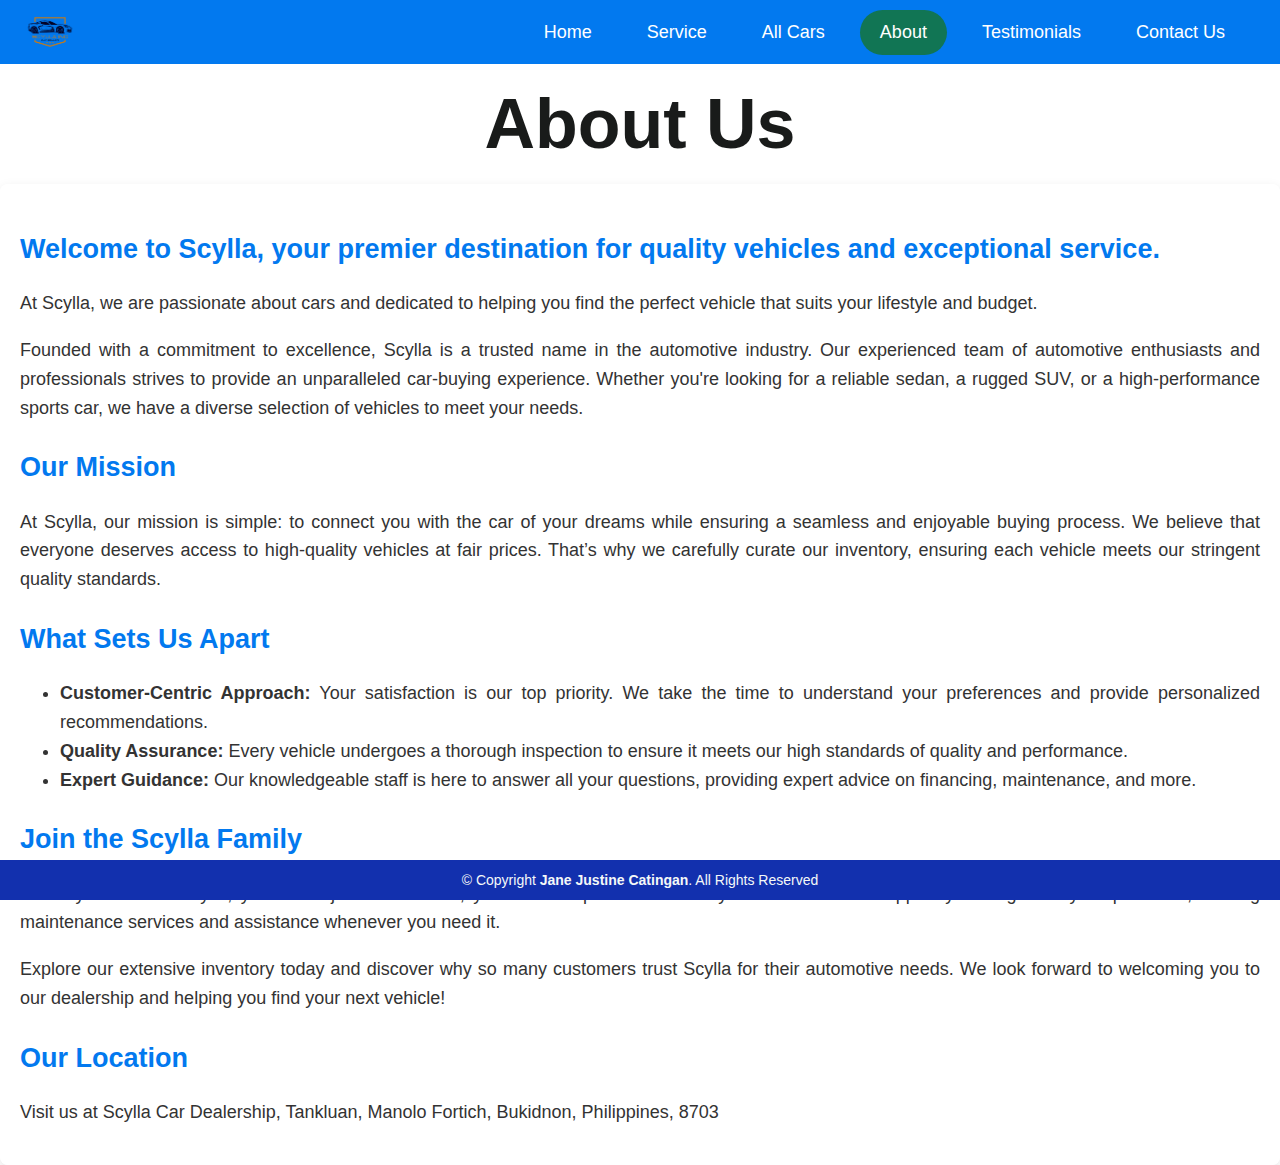
<file: about.html>
<!DOCTYPE html>
<html lang="en">
<head>
    <meta charset="UTF-8">
    <meta name="viewport" content="width=device-width, initial-scale=1.0">
    <title>About Us - Scylla Car Dealership</title>
    <link rel="stylesheet" type="text/css" href="about-style.css" media="screen">
</head>
<body>
    <header>
        <div class="header">
            <div class="header-Left">
                <img class="header img" src="LOGO/Logo-removebg-preview.png" alt="Logo">
            </div>
            <div class="header-Right">
                <a href="index.html">Home</a>
                <a href="services.html">Service</a>
                <a href="cars.html">All Cars</a>
                <a class="active"  href="about.html">About</a>
                <a href="testimonials.html">Testimonials</a>
                <a href="contact.html">Contact Us</a>
            </div>
        </div>
    </header>

    <section>
        <h1>About Us</h1>
        <div class="container">
            <div class="text-center">
                <h2>Welcome to Scylla, your premier destination for quality vehicles and exceptional service.</h2>
                <p>At Scylla, we are passionate about cars and dedicated to helping you find the perfect vehicle that suits your lifestyle and budget.</p>
    
                <p>Founded with a commitment to excellence, Scylla is a trusted name in the automotive industry. Our experienced team of automotive enthusiasts and professionals strives to provide an unparalleled car-buying experience. Whether you're looking for a reliable sedan, a rugged SUV, or a high-performance sports car, we have a diverse selection of vehicles to meet your needs.</p>
    
                <h2>Our Mission</h2>
                <p>At Scylla, our mission is simple: to connect you with the car of your dreams while ensuring a seamless and enjoyable buying process. We believe that everyone deserves access to high-quality vehicles at fair prices. That’s why we carefully curate our inventory, ensuring each vehicle meets our stringent quality standards.</p>
    
                <h2>What Sets Us Apart</h2>
                <ul>
                    <li><strong>Customer-Centric Approach:</strong> Your satisfaction is our top priority. We take the time to understand your preferences and provide personalized recommendations.</li>
                    <li><strong>Quality Assurance:</strong> Every vehicle undergoes a thorough inspection to ensure it meets our high standards of quality and performance.</li>
                    <li><strong>Expert Guidance:</strong> Our knowledgeable staff is here to answer all your questions, providing expert advice on financing, maintenance, and more.</li>
                </ul>
    
                <h2>Join the Scylla Family</h2>
                <p>When you choose Scylla, you're not just a customer; you become part of our family. We are here to support you long after your purchase, offering maintenance services and assistance whenever you need it.</p>
    
                <p>Explore our extensive inventory today and discover why so many customers trust Scylla for their automotive needs. We look forward to welcoming you to our dealership and helping you find your next vehicle!</p>
                <h2>Our Location</h2>
                <p>Visit us at Scylla Car Dealership, Tankluan, Manolo Fortich, Bukidnon, Philippines, 8703</p>
            </div>
        </div>
    </section>
    <footer>
        <div class="footer">
            © Copyright <strong><span>Jane Justine Catingan</span></strong>. All Rights Reserved
        </div>
    </footer>
</body>
</html>
</file>
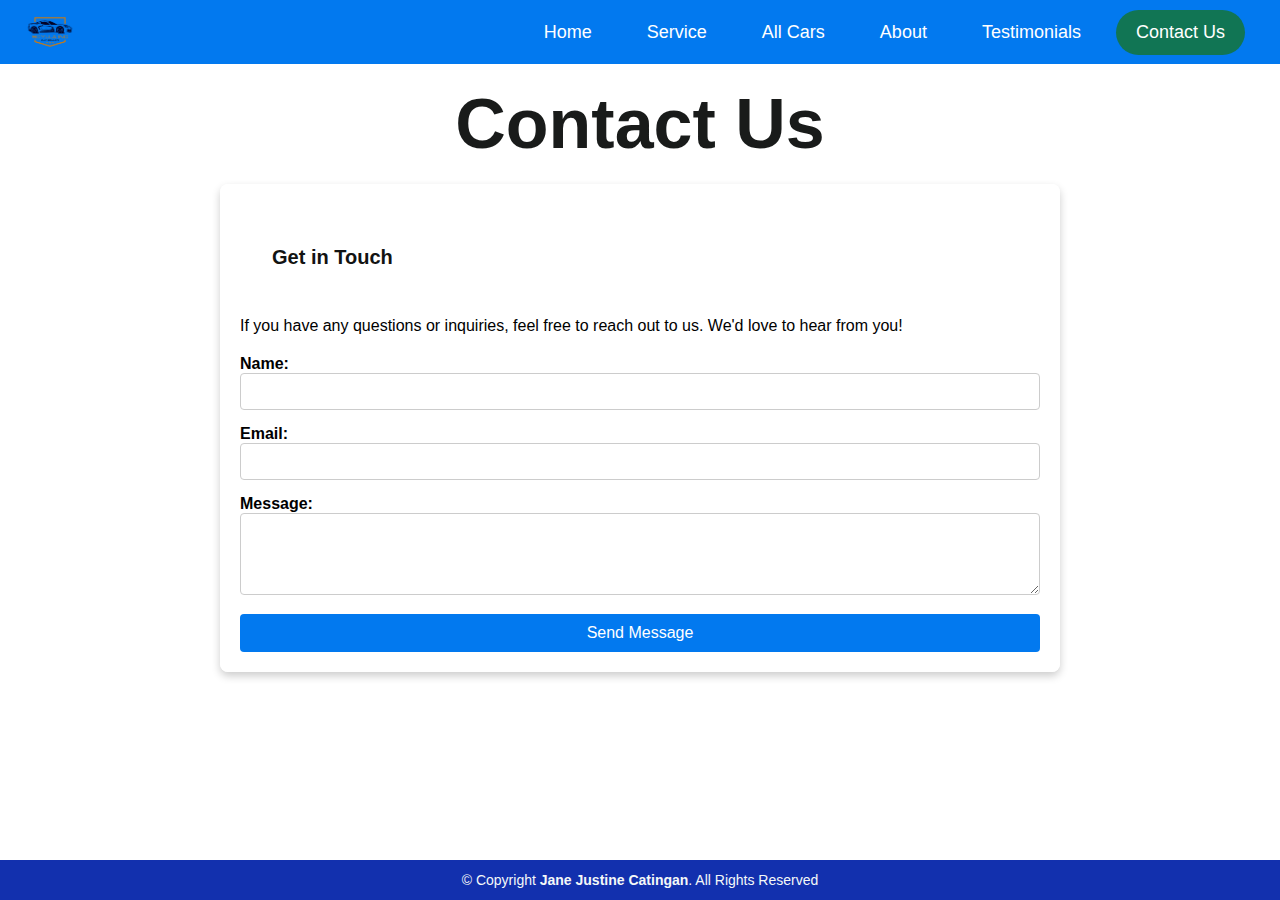
<file: contact.html>
<!DOCTYPE html>
<html lang="en">
<head>
    <meta charset="UTF-8">
    <meta name="viewport" content="width=device-width, initial-scale=1.0">
    <title>Contact Us - Scylla</title>
    <link rel="stylesheet" type="text/css" href="contact-style.css" media="screen">
</head>
<body>
    <header>
    <div class="header">
        <div class="header-Left">
            <img class="header img" src="LOGO/Logo-removebg-preview.png" alt="Logo">
        </div>
        <div class="header-Right">
            <a href="index.html">Home</a>
            <a href="services.html">Service</a>
            <a href="cars.html">All Cars</a>
            <a href="about.html">About</a>
            <a href="testimonials.html">Testimonials</a>
            <a class="active" href="contact.html">Contact Us</a>
        </div>
    </header>

    <section>
        <h1>Contact Us</h1>
        <div class="container">
            <h2>Get in Touch</h2>
            <p>If you have any questions or inquiries, feel free to reach out to us. We'd love to hear from you!</p>
            <form action="#" method="post">
                <div>
                    <label for="name">Name:</label>
                    <input type="text" id="name" name="name" required>
                </div>
                <div>
                    <label for="email">Email:</label>
                    <input type="email" id="email" name="email" required>
                </div>
                <div>
                    <label for="message">Message:</label>
                    <textarea id="message" name="message" rows="4" required></textarea>
                </div>
               <button type="button" class="btn btn-primary" onclick="window.location.href='index.html'">Send Message</button>

            </form>
        </div>
    </section>

    <footer class="footer">
        © Copyright <strong><span>Jane Justine Catingan</span></strong>. All Rights Reserved
    </footer>
</body>
</html>
</file>
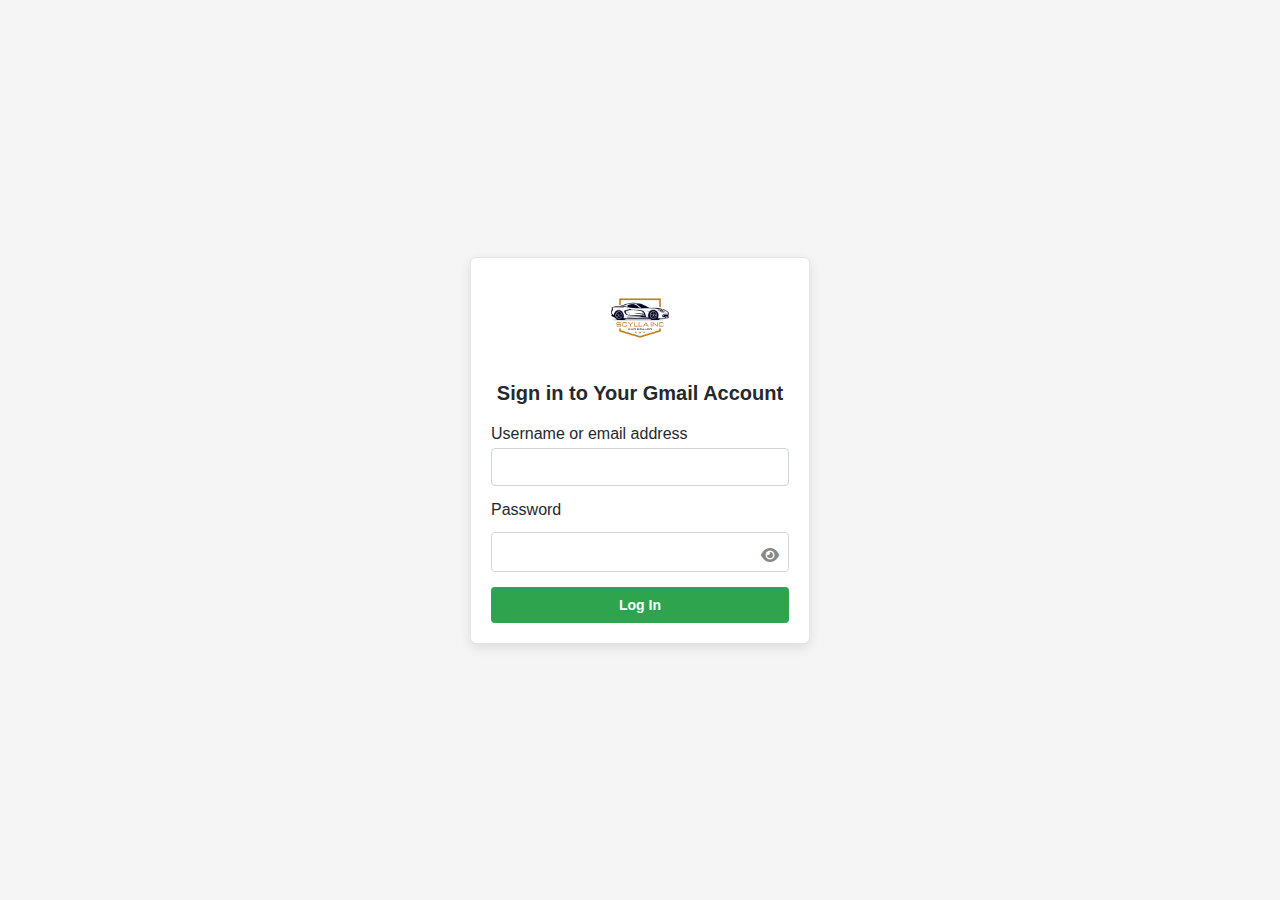
<file: LOGIN.html>
<!DOCTYPE html>
<html lang="en">
<head>
    <meta charset="UTF-8">
    <meta name="viewport" content="width=device-width, initial-scale=1.0">
    <title>Login Page</title>
    <link rel="stylesheet" href="login.css">
    <!-- Font Awesome for the eye icon -->
    <link rel="stylesheet" href="https://cdnjs.cloudflare.com/ajax/libs/font-awesome/6.0.0-beta3/css/all.min.css">
</head>
<body>
    <div class="login-container">
        <img src="LOGO/Logo-removebg-preview.png" alt="Company Logo" class="logo">
        <h2>Sign in to Your Gmail Account</h2>
        <form action="#" method="post">
            <label for="username">Username or email address</label>
            <input type="text" id="username" name="username" required>

            <label for="password">Password</label>
            <div class="password-container">
                <input type="password" id="password" name="password" required>
                <i class="fas fa-eye toggle-password" onclick="togglePassword()"></i>
            </div>

            <button type="button" class="login-button" onclick="window.location.href='index.html'">Log In</button>
        </form>
    </div>

    <script>
        // JavaScript function to toggle password visibility and icon
        function togglePassword() {
            const passwordInput = document.getElementById("password");
            const toggleIcon = document.querySelector(".toggle-password");

            if (passwordInput.type === "password") {
                passwordInput.type = "text";
                toggleIcon.classList.remove("fa-eye");
                toggleIcon.classList.add("fa-eye-slash"); // Switch icon to 'hide'
            } else {
                passwordInput.type = "password";
                toggleIcon.classList.remove("fa-eye-slash");
                toggleIcon.classList.add("fa-eye"); // Switch icon back to 'show'
            }
        }
    </script>
</body>
</html>
</file>
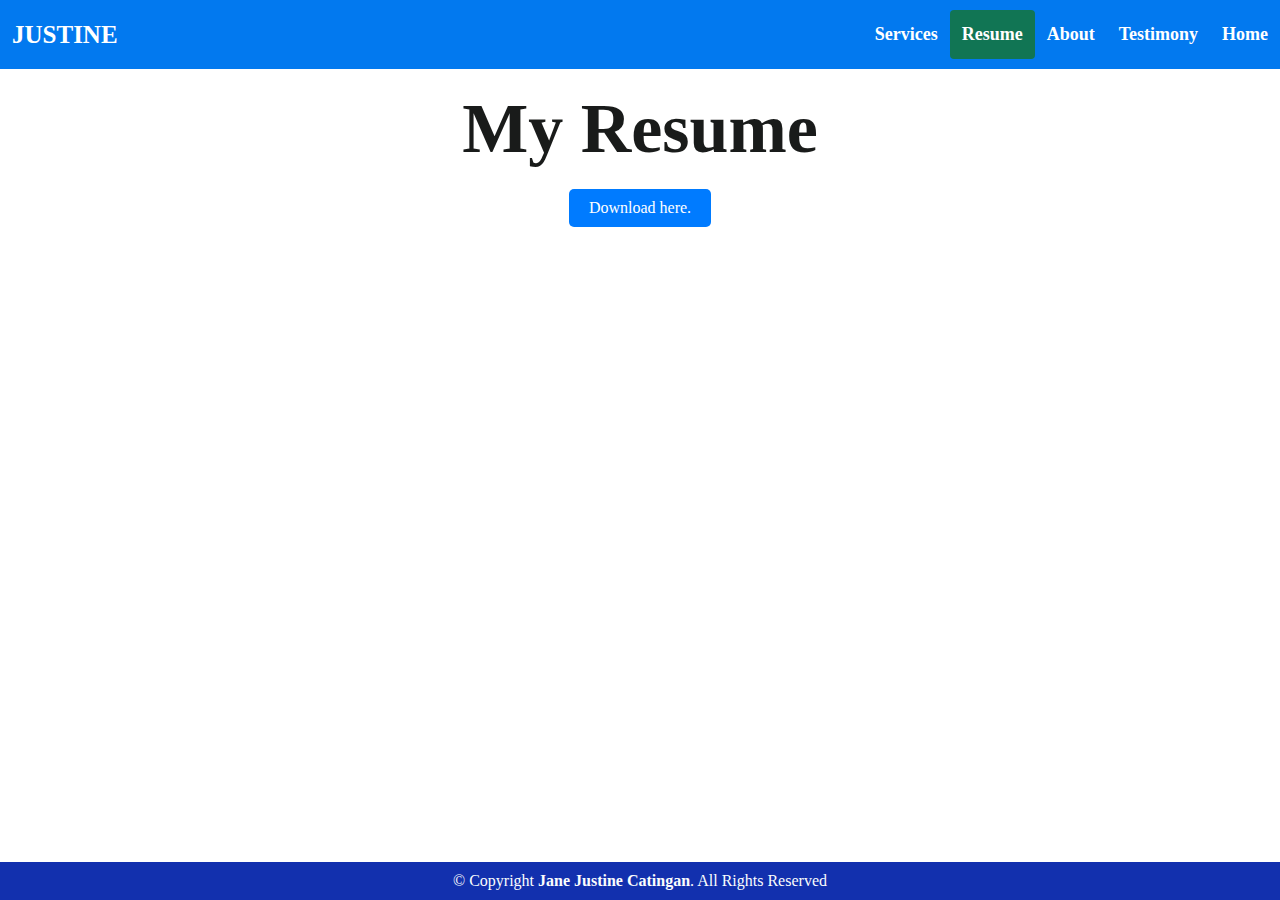
<file: resume.html>
<!DOCTYPE html>
<html lang="en">
<head>

    <title>My Autobiography</title>
    <link rel="stylesheet" type="text/css" href="resume-style.css" media="screen">
</head>
<body>
    <header>
        <div class="header">
            <div class="header-Left">
                <a class="logo">JUSTINE</a>
            </div>
        <div class="header-Right">
            <a href="services.html">Services</a>
            <a class="active" href="resume.html">Resume</a>
            <a href="about.html">About</a>
             <a href="testimony.html">Testimony</a>
            <a  href="index.html">Home</a>
        </div>
    </div>

    </header>
    <section>
            <h1>My Resume</h1>
            <div class="content-container">
            <a href=".vscode/White Clean Minimalist Resume (1).pdf" download="Your_Resume_Name.pdf" class="download-button">
                Download here.
            </a>  
        </div>       
    </section>

    <footer class="">
        <div class="footer">
            © Copyright <strong><span>Jane Justine Catingan</span></strong>. All Rights Reserved
        </div>
    </footer>
    
</body>
</html>
</file>
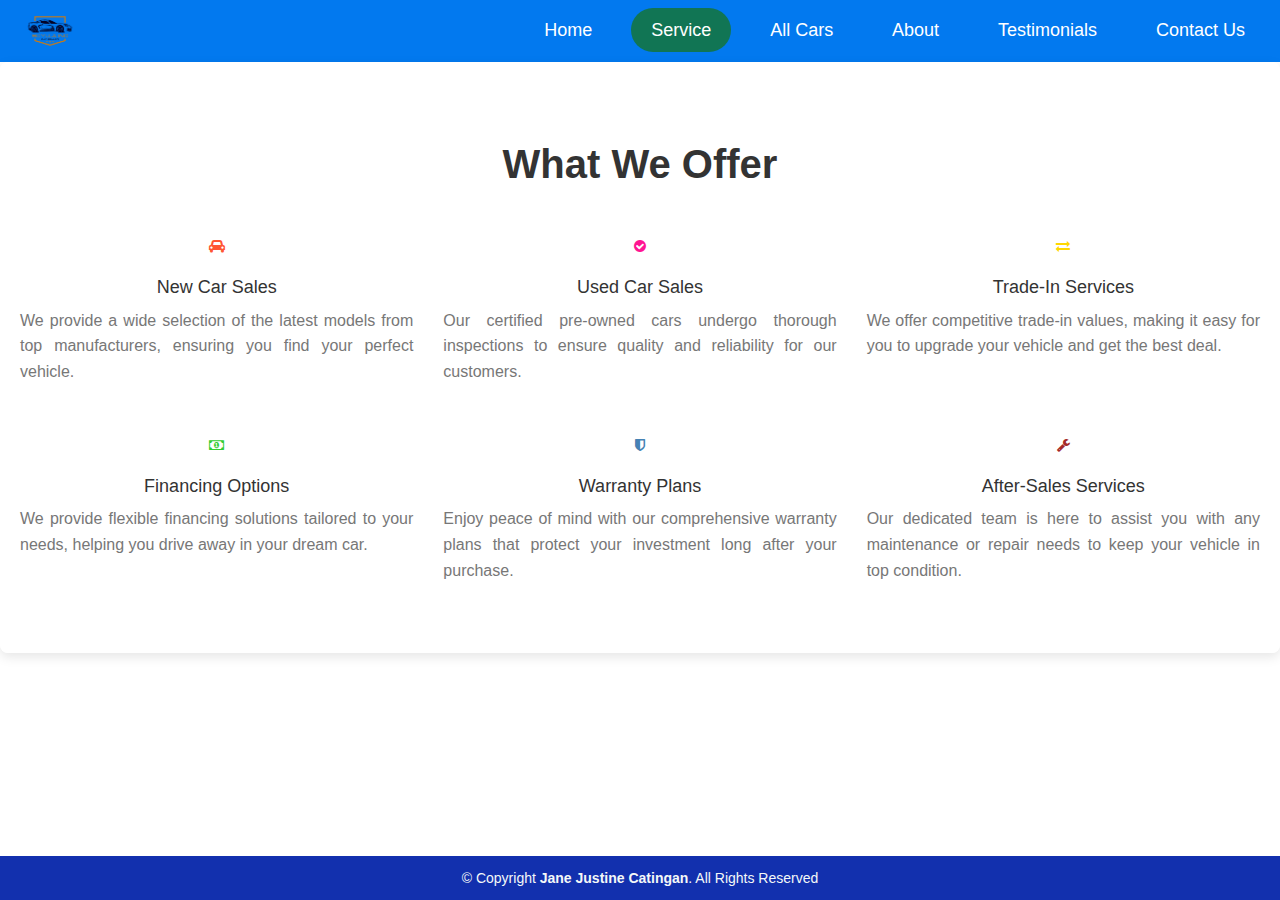
<file: services.html>
<!DOCTYPE html>
<html lang="en">
<head>
    <meta charset="UTF-8">
    <meta name="viewport" content="width=device-width, initial-scale=1.0">
    <title>Services</title>
    <link rel="stylesheet" type="text/css" href="services.css" media="screen">
    <link rel="stylesheet" href="https://maxcdn.bootstrapcdn.com/bootstrap/3.3.7/css/bootstrap.min.css">
    <link rel="stylesheet" href="https://cdnjs.cloudflare.com/ajax/libs/font-awesome/4.7.0/css/font-awesome.min.css">
    <script src="https://ajax.googleapis.com/ajax/libs/jquery/3.5.1/jquery.min.js"></script>
    <script src="https://maxcdn.bootstrapcdn.com/bootstrap/3.3.7/js/bootstrap.min.js"></script>
</head>
<body>
    <header>
        <div class="header">
            <img class="header-img" src="LOGO/Logo-removebg-preview.png" alt="Logo">
            <div class="header-right">
                <a href="index.html">Home</a>
                <a class="active" href="services.html">Service</a>
                <a href="cars.html">All Cars</a>
                <a href="about.html">About</a>
                <a href="testimonials.html">Testimonials</a>
                <a href="contact.html">Contact Us</a>
            </div>
        </div>
    </header>
    
    <section class="icons-section">
        <h1>What We Offer</h1>
        <br>
        <div class="row slideanim">
            <div class="col-sm-4">
                <span class="fa fa-car logo-small"></span>
                <h4>New Car Sales</h4>
                <p>We provide a wide selection of the latest models from top manufacturers, ensuring you find your perfect vehicle.</p>
            </div>
            <div class="col-sm-4">
                <span class="fa fa-check-circle logo-small"></span>
                <h4>Used Car Sales</h4>
                <p>Our certified pre-owned cars undergo thorough inspections to ensure quality and reliability for our customers.</p>
            </div>
            <div class="col-sm-4">
                <span class="fa fa-exchange logo-small"></span>
                <h4>Trade-In Services</h4>
                <p>We offer competitive trade-in values, making it easy for you to upgrade your vehicle and get the best deal.</p>
            </div>
        </div>
        <br><br>
        <div class="row slideanim">
            <div class="col-sm-4">
                <span class="fa fa-money logo-small"></span>
                <h4>Financing Options</h4>
                <p>We provide flexible financing solutions tailored to your needs, helping you drive away in your dream car.</p>
            </div>
            <div class="col-sm-4">
                <span class="fa fa-shield logo-small"></span>
                <h4>Warranty Plans</h4>
                <p>Enjoy peace of mind with our comprehensive warranty plans that protect your investment long after your purchase.</p>
            </div>
            <div class="col-sm-4">
                <span class="fa fa-wrench logo-small"></span>
                <h4>After-Sales Services</h4>
                <p>Our dedicated team is here to assist you with any maintenance or repair needs to keep your vehicle in top condition.</p>
            </div>
        </div>
    </section>
    
    <footer>
        <div class="footer">
            © Copyright <strong><span>Jane Justine Catingan</span></strong>. All Rights Reserved
        </div>
    </footer>
</body>
</html>
</file>
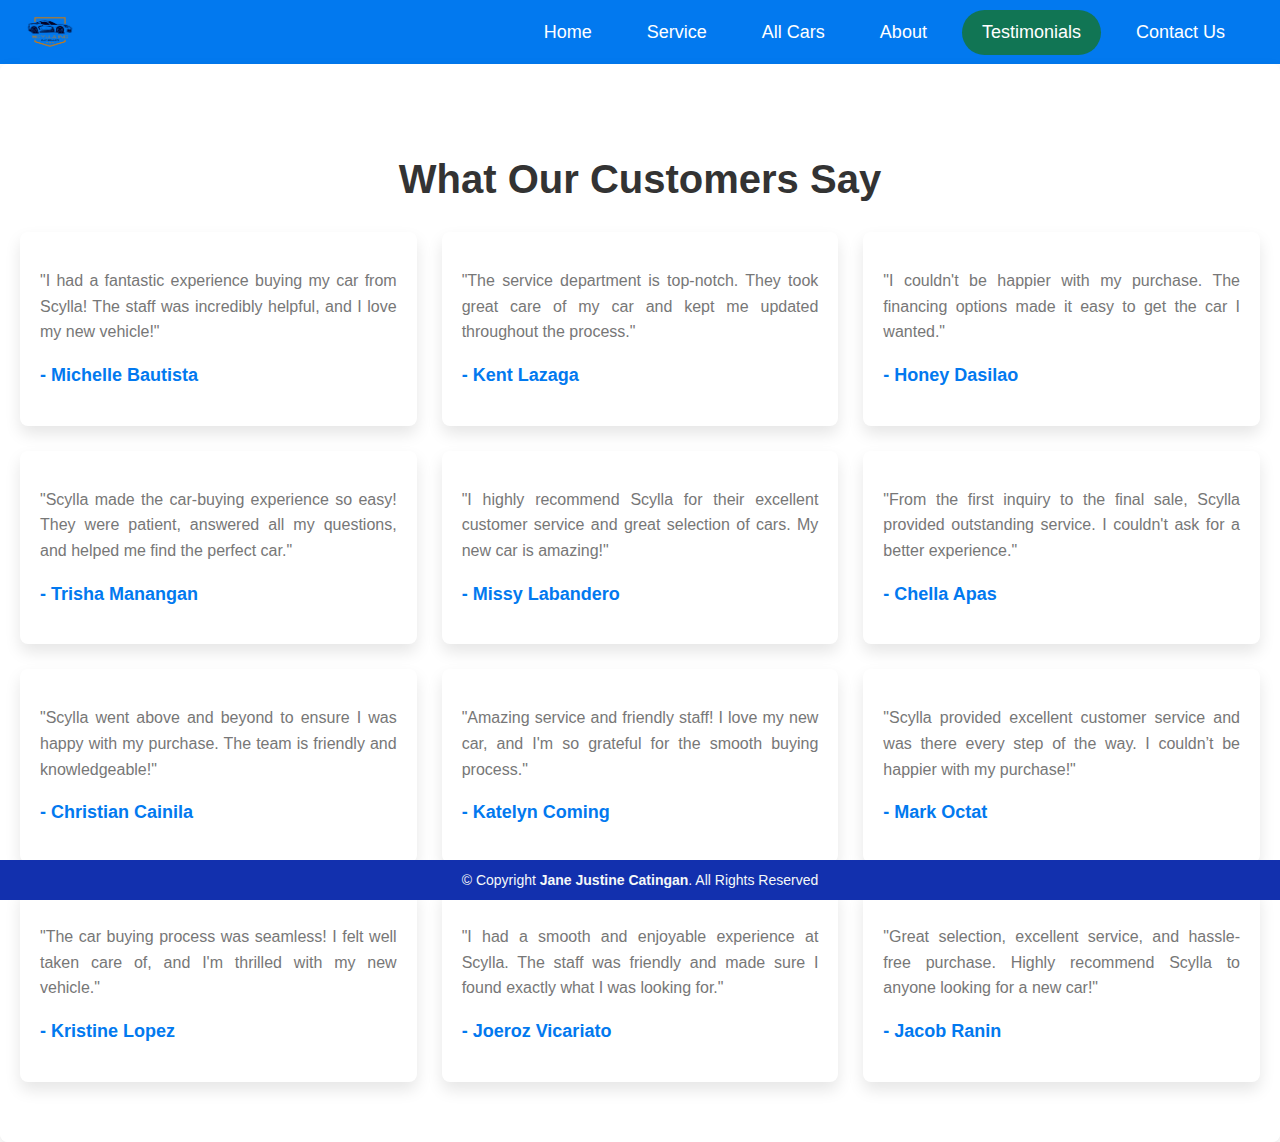
<file: testimonials.html>
<!DOCTYPE html>
<html lang="en">
<head>
    <meta charset="UTF-8">
    <meta name="viewport" content="width=device-width, initial-scale=1.0">
    <title>Testimonials</title>
    <link rel="stylesheet" type="text/css" href="testimonials.css" media="screen">
</head>
<body>
    <header>
        <div class="header">
            <img class="header img" src="LOGO/Logo-removebg-preview.png" alt="Logo">
            <div class="header-Right">
                <a href="index.html">Home</a>
                <a href="services.html">Service</a>
                <a href="cars.html">All Cars</a>
                <a href="about.html">About</a>
                <a class="active" href="testimonials.html">Testimonials</a>
                <a href="contact.html">Contact Us</a>
            </div>
        </div>
    </header>

    <section class="section">
        <h2>What Our Customers Say</h2>
        <div class="testimonial-list">
            <div class="testimonial-item">
                <p>"I had a fantastic experience buying my car from Scylla! The staff was incredibly helpful, and I love my new vehicle!"</p>
                <p><strong>- Michelle Bautista</strong></p>
            </div>
            <div class="testimonial-item">
                <p>"The service department is top-notch. They took great care of my car and kept me updated throughout the process."</p>
                <p><strong>- Kent Lazaga</strong></p>
            </div>
            <div class="testimonial-item">
                <p>"I couldn't be happier with my purchase. The financing options made it easy to get the car I wanted."</p>
                <p><strong>- Honey Dasilao</strong></p>
            </div>
            <div class="testimonial-item">
                <p>"Scylla made the car-buying experience so easy! They were patient, answered all my questions, and helped me find the perfect car."</p>
                <p><strong>- Trisha Manangan</strong></p>
            </div>
            <div class="testimonial-item">
                <p>"I highly recommend Scylla for their excellent customer service and great selection of cars. My new car is amazing!"</p>
                <p><strong>- Missy Labandero</strong></p>
            </div>
            <div class="testimonial-item">
                <p>"From the first inquiry to the final sale, Scylla provided outstanding service. I couldn't ask for a better experience."</p>
                <p><strong>- Chella Apas</strong></p>
            </div>
            <div class="testimonial-item">
                <p>"Scylla went above and beyond to ensure I was happy with my purchase. The team is friendly and knowledgeable!"</p>
                <p><strong>- Christian Cainila</strong></p>
            </div>
            <div class="testimonial-item">
                <p>"Amazing service and friendly staff! I love my new car, and I'm so grateful for the smooth buying process."</p>
                <p><strong>- Katelyn Coming</strong></p>
            </div>
            <div class="testimonial-item">
                <p>"Scylla provided excellent customer service and was there every step of the way. I couldn’t be happier with my purchase!"</p>
                <p><strong>- Mark Octat</strong></p>
            </div>
            <div class="testimonial-item">
                <p>"The car buying process was seamless! I felt well taken care of, and I'm thrilled with my new vehicle."</p>
                <p><strong>- Kristine Lopez</strong></p>
            </div>
            <div class="testimonial-item">
                <p>"I had a smooth and enjoyable experience at Scylla. The staff was friendly and made sure I found exactly what I was looking for."</p>
                <p><strong>- Joeroz Vicariato</strong></p>
            </div>
            <div class="testimonial-item">
                <p>"Great selection, excellent service, and hassle-free purchase. Highly recommend Scylla to anyone looking for a new car!"</p>
                <p><strong>- Jacob Ranin</strong></p>
            </div>
        </div>
    </section>

    <footer>
        <div class="footer">
            © Copyright <strong><span>Jane Justine Catingan</span></strong>. All Rights Reserved
        </div>
    </footer>
</body>
</html>
</file>
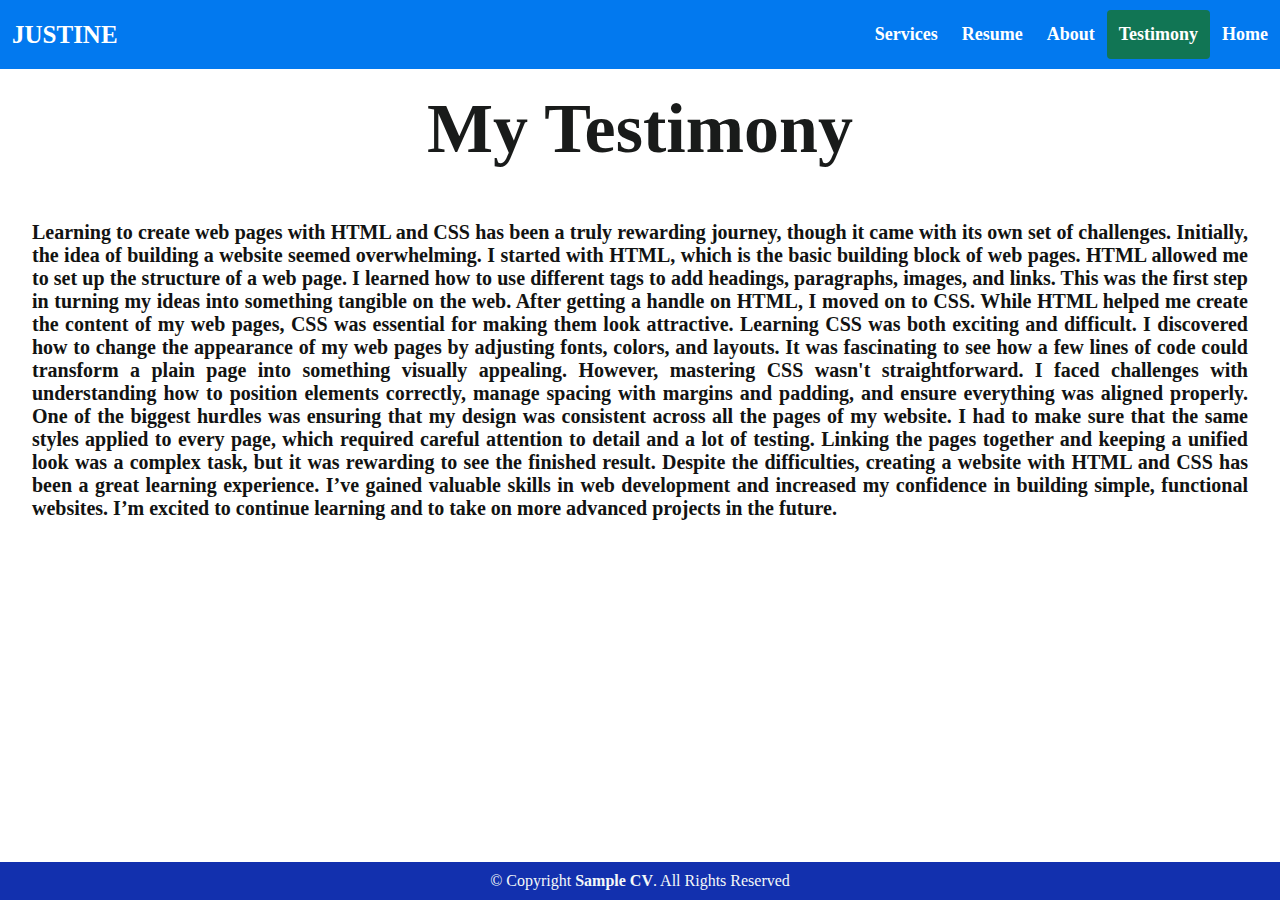
<file: testimony.html>
<!DOCTYPE html>
<html lang="en">
<head>

    <title>My Autobiography</title>
    <link rel="stylesheet" type="text/css" href="testimony-style.css" media="screen">
</head>
<body>
    <header>
        <div class="header">
            <div class="header-Left">
                <a class="logo">JUSTINE</a>
            </div>

        <div class="header-Right">
            <a href="services.html">Services</a>
            <a href="resume.html">Resume</a>
            <a href="about.html">About</a>
             <a class="active" href="testimony.html">Testimony</a>
            <a  href="index.html">Home</a>
        </div>
    </div>

    </header>

    <section>
           <h1>My Testimony</h1>
           <h2> Learning to create web pages with HTML and CSS has been a truly rewarding journey, though it came with its own set of challenges. Initially, the idea of building a website seemed overwhelming. I started with HTML, which is the basic building block of web pages. HTML allowed me to set up the structure of a web page. I learned how to use different tags to add headings, paragraphs, images, and links. This was the first step in turning my ideas into something tangible on the web.
            After getting a handle on HTML, I moved on to CSS. While HTML helped me create the content of my web pages, CSS was essential for making them look attractive. Learning CSS was both exciting and difficult. I discovered how to change the appearance of my web pages by adjusting fonts, colors, and layouts. It was fascinating to see how a few lines of code could transform a plain page into something visually appealing. However, mastering CSS wasn't straightforward. I faced challenges with understanding how to position elements correctly, manage spacing with margins and padding, and ensure everything was aligned properly.
            One of the biggest hurdles was ensuring that my design was consistent across all the pages of my website. I had to make sure that the same styles applied to every page, which required careful attention to detail and a lot of testing. Linking the pages together and keeping a unified look was a complex task, but it was rewarding to see the finished result.
            Despite the difficulties, creating a website with HTML and CSS has been a great learning experience. I’ve gained valuable skills in web development and increased my confidence in building simple, functional websites. I’m excited to continue learning and to take on more advanced projects in the future.</h2>
    </section>
    
</body>

<footer>
    <div class="footer">
        © Copyright <strong><span>Sample CV</span></strong>. All Rights Reserved
    </div>
</footer>
</html>
</file>
<file: about-style.css>
body {
    background-image: url(""); 
    background-repeat: no-repeat;
    background-size: cover;
    margin: 0;
    font-family: Arial, Helvetica, sans-serif; /* Clean, modern font */
  }
  
  .header {
    background-color: #0279ef; /* Professional blue */
      padding: 1px 0; /* Increased padding for better space */
      display: flex;
      align-items: center;
      justify-content: space-between;
  }
  
  .header img {
    height: 60px; /* Slightly larger logo */
    width: auto;
    margin-left: 20px; /* Adjust left margin */
  }
  
  .header-Left a.logo {
    font-size: 30px; /* Larger, bolder text for logo */
    color: white;
    font-weight: 600; /* Stronger weight for the logo */
    text-decoration: none;
  }
  
  .header-Right {
    display: flex;
    align-items: center;
    margin-right: 20px;
  }
  
  .header-Right a {
    color: white;
    padding: 12px 20px; 
    text-decoration: none;
    font-size: 18px;
    font-weight: 500;
    margin-right: 15px;
    border-radius: 25px; /* Rounded corners for links */
    transition: background-color 0.3s ease, color 0.3s ease; /* Smooth transition */
  }
  
  .header-Right a:hover {
    background-color: #025f9c; /* Darker shade for hover */
    color: white;
    text-decoration: none; /* Ensure no underline on hover */
  }
  
  .header-Right a.active {
    background-color: #117554; /* Active link color */
    color: white;
  }
  
  .footer {
    position: fixed; /* Fixes the footer to the bottom of the page */
      left: 0;
      bottom: 0;
      width: 100%;
      background-color: #1230AE; /* Deep blue background color */
      color: #f4f8f8; /* Light text color for contrast */
      text-align: center;
      padding: 12px 0; /* Padding for better spacing */
      font-size: 14px; /* Slightly smaller font size */
  }

h1 {
    color: rgb(25, 27, 26);
    text-align: center;
    font-size: 70px; /* Title size */
    margin: 20px 0; /* Margin around title */
}
.text-center {
    text-align: justify; /* Justify text for a cleaner look */
    margin: 0 auto; /* Center the div itself if needed */
    padding: 20px; /* Add some padding for spacing */
    max-width: 1500px; /* Limit the width for better readability */
    background-color: rgba(255, 255, 255, 0.9); /* Slightly transparent white for contrast */
    border-radius: 8px; /* Rounded corners */
    box-shadow: 0 4px 12px rgba(0, 0, 0, 0.1); /* Subtle shadow for depth */
    line-height: 1.6; /* Increase line height for better readability */
    font-size: 18px; /* Slightly larger font size for clarity */
    color: #333; /* Darker text color for better contrast */
    font-family: 'Arial', sans-serif; /* Professional font choice */
}

h2 {
    color: rgb(2, 121, 239); /* Consistent color for headings */
    margin-top: 1.5rem; /* Space above headings */
    margin-bottom: 0.5rem; /* Space below headings */
}


/* Responsive Design */
@media (max-width: 768px) {
    h1 {
        font-size: 50px; /* Smaller title for smaller screens */
    }

    h2 {
        font-size: 18px; /* Smaller text for body on smaller screens */
        padding: 1rem; /* Reduced padding on smaller screens */
    }

    .header a {
        font-size: 16px; /* Smaller text for mobile */
        padding: 8px 10px; /* Smaller padding for mobile */
    }
}

@media (max-width: 480px) {
    h1 {
        font-size: 40px; /* Further reduce title size for mobile */
    }
}
</file>
<file: contact-style.css>
body {
  background-image: url(""); 
  background-repeat: no-repeat;
  background-size: cover;
  margin: 0;
  font-family: Arial, Helvetica, sans-serif; /* Clean, modern font */
}

.header {
  background-color: #0279ef; /* Professional blue */
    padding: 1px 0; /* Increased padding for better space */
    display: flex;
    align-items: center;
    justify-content: space-between;
}

.header img {
  height: 60px; /* Slightly larger logo */
  width: auto;
  margin-left: 20px; /* Adjust left margin */
}

.header-Left a.logo {
  font-size: 30px; /* Larger, bolder text for logo */
  color: white;
  font-weight: 600; /* Stronger weight for the logo */
  text-decoration: none;
}

.header-Right {
  display: flex;
  align-items: center;
  margin-right: 20px;
}

.header-Right a {
  color: white;
  padding: 12px 20px; 
  text-decoration: none;
  font-size: 18px;
  font-weight: 500;
  margin-right: 15px;
  border-radius: 25px; /* Rounded corners for links */
  transition: background-color 0.3s ease, color 0.3s ease; /* Smooth transition */
}

.header-Right a:hover {
  background-color: #025f9c; /* Darker shade for hover */
  color: white;
  text-decoration: none; /* Ensure no underline on hover */
}

.header-Right a.active {
  background-color: #117554; /* Active link color */
  color: white;
}

.footer {
  position: fixed; /* Fixes the footer to the bottom of the page */
    left: 0;
    bottom: 0;
    width: 100%;
    background-color: #1230AE; /* Deep blue background color */
    color: #f4f8f8; /* Light text color for contrast */
    text-align: center;
    padding: 12px 0; /* Padding for better spacing */
    font-size: 14px; /* Slightly smaller font size */
}
h1 {
  color: rgb(25, 27, 26);
  text-align: center;
  font-size: 70px; /* Title size */
  margin: 20px 0; /* Margin around title */
}

h2 {
  color: rgb(18, 19, 18);
  text-align: justify; /* Justified text */
  font-size: 20px; /* Font size for body text */
  margin: 10px 0; /* Margin around body text */
  padding: 2rem; /* Padding for readability */
}

.container {
  max-width: 800px; /* Limit the width for better readability */
  margin: 0 auto; /* Center the container */
  padding: 20px; /* Add padding for spacing */
  background-color: rgba(255, 255, 255, 0.9); /* Slightly transparent white for contrast */
  border-radius: 8px; /* Rounded corners */
  box-shadow: 0 4px 8px rgba(0, 0, 0, 0.2); /* Add a shadow for depth */
}

footer {
  position: fixed;
  left: 0;
  bottom: 0;
  width: 100%;
  background-color: #1230AE;
  color: #f4f8f8;
  text-align: center;
  padding: 10px 0;
}

/* Form Styles */
form {
  display: flex; /* Use flexbox for form layout */
  flex-direction: column; /* Arrange elements vertically */
  gap: 15px; /* Space between form elements */
  margin-top: 20px; /* Space above the form */
}

label {
  font-weight: bold; /* Bold labels */
}

input, textarea {
  padding: 10px; /* Padding inside input fields */
  border: 1px solid #ccc; /* Light border for input fields */
  border-radius: 4px; /* Rounded corners for input fields */
  width: 100%; /* Full width of the container */
  box-sizing: border-box; /* Include padding in width calculation */
}

button {
  padding: 10px 15px; /* Padding for the button */
  background-color: rgb(2, 121, 239); /* Button background color */
  color: white; /* Button text color */
  border: none; /* Remove default border */
  border-radius: 4px; /* Rounded corners for button */
  cursor: pointer; /* Pointer cursor on hover */
  font-size: 16px; /* Button text size */
  transition: background-color 0.3s; /* Smooth transition for hover effect */
}

button:hover {
  background-color: #000; /* Change background color on hover */
}

/* Responsive Design */
@media (max-width: 768px) {
  h1 {
      font-size: 50px; /* Smaller title for smaller screens */
  }

  h2 {
      font-size: 18px; /* Smaller text for body on smaller screens */
      padding: 1rem; /* Reduced padding on smaller screens */
  }

  .header a {
      font-size: 16px; /* Smaller text for mobile */
      padding: 8px 10px; /* Smaller padding for mobile */
  }
}

@media (max-width: 480px) {
  h1 {
      font-size: 40px; /* Further reduce title size for mobile */
  }
}
</file>
<file: login.css>
* {
    margin: 0;
    padding: 0;
    box-sizing: border-box;
}

body {
    font-family: Arial, sans-serif;
    background-color: #f5f5f5;
    display: flex;
    justify-content: center;
    align-items: center;
    height: 100vh;
    color: #333;
}

.login-container {
    width: 100%;
    max-width: 340px;
    padding: 20px;
    background-color: #ffffff;
    border: 1px solid #e1e4e8;
    border-radius: 6px;
    box-shadow: 0 4px 12px rgba(0, 0, 0, 0.1);
    text-align: center;
}

.logo {
    width: 80px;
    margin-bottom: 20px;
}

h2 {
    font-size: 20px;
    margin-bottom: 20px;
    color: #24292e;
}

form {
    display: flex;
    flex-direction: column;
    align-items: stretch;
}

label {
    text-align: left;
    color: #24292e;
    margin-bottom: 5px;
    font-weight: normal; 
}

input[type="text"],
input[type="password"] {
    width: 100%;
    padding: 10px;
    margin-bottom: 15px;
    border: 1px solid #d1d5da;
    border-radius: 4px;
    font-size: 14px;
}

input[type="text"]:focus,
input[type="password"]:focus {
    border-color: #0366d6;
    outline: none;
    box-shadow: 0 0 0 3px rgba(3, 102, 214, 0.3);
}

.login-button {
    width: 100%;
    padding: 10px;
    background-color: #2ea44f;
    color: #ffffff;
    font-weight: bold;
    font-size: 14px;
    border: none;
    border-radius: 4px;
    cursor: pointer;
    transition: background-color 0.3s ease;
}

.login-button:hover {
    background-color: #22863a;
}

.signup-text {
    margin-top: 15px;
    font-size: 14px;
    color: #586069;
}

.signup-text a {
    color: #0366d6;
    text-decoration: none;
}

.signup-text a:hover {
    text-decoration: underline;
}
 
 .password-container {
    position: relative;
    width: 100%;
}

.password-container input[type="password"],
.password-container input[type="text"] {
    width: 100%;
    padding-right: 35px;
    font-size: 16px;
    padding: 10px;
    margin-top: 8px;
}

.toggle-password {
    position: absolute;
    top: 50%;
    right: 10px;
    transform: translateY(-50%);
    cursor: pointer;
    color: #888;
}

.toggle-password:hover {
    color: #555;
}

/* Responsive Design */
@media (max-width: 400px) {
    .login-container {
        width: 90%;
    }
}
</file>
<file: resume-style.css>
body {
    background-image: url("");
    background-repeat: no-repeat;
    background-size: cover;
    margin: 0;
    font-family: Cambria, Cochin, Georgia, Times, 'Times New Roman', serif;
}

h1 {
    color: rgb(25, 27, 26);
    text-align: center;
    font-size: 70px;
    margin: 20px 0;
}

h2{
    color: rgb(18, 19, 18);
    text-align: center;
    font-size: 20px;
    margin: 10px 0;
}.content-container {
  display: flex; 
  flex-direction: column; 
  align-items: center; 
  justify-content: center;
}

.download-button {
  display: inline-block;
  background-color: #007BFF; 
  color: white; 
  padding: 10px 20px; 
  text-align: center; 
  text-decoration: none;
  border-radius: 5px; 
  font-size: 16px;
  border: none;
  cursor: pointer;
}

.download-button:hover {
  background-color: #0056b3; 
}

.header {
    overflow: hidden;
    background-color: rgb(2, 121, 239);
    padding: 10px 0;
}

.header img {
    height: 50px;
    width: 50px;
}

.header a {
    float: left;
    color: white;
    text-align: center;
    padding: 12px;
    text-decoration: none;
    font-size: 18px;
    line-height: 25px;
    border-radius: 4px;
    font-weight: bold;
}

.header a.logo {
    font-size: 25px;
}

.header a:hover {
    background-color: #000000;
    color: white;
}

.header a.active {
    background-color: #117554;
    color: white;
}

.header-Right {
    float: right;
}

.footer {
  position: fixed;
    left: 0;
    bottom: 0;
    width: 100%;
    background-color: #1230AE;
    color: #fafdfd;
    text-align: center;
    padding: 10px 0;
}

#content {
    color: maroon;
    text-align: justify;
    font-size: 25px;
    margin: 20px;
}
</file>
<file: services.css>
body {
    background-image: url(""); 
    background-repeat: no-repeat;
    background-size: cover;
    margin: 0;
    font-family: Arial, Helvetica, sans-serif; /* Clean, modern font */
  }
  
  .header {
    background-color: #0279ef; /* Professional blue */
    padding: 1px 0; /* Increased padding for better space */
    display: flex;
    align-items: center;
    justify-content: space-between;
  }
  
  .header img {
    height: 60px; /* Slightly larger logo */
    width: auto;
    margin-left: 20px; /* Adjust left margin */
  }
  .header-right a {
    color: white;
    padding: 12px 20px; 
    text-decoration: none;
    font-size: 18px;
    font-weight: 500;
    margin-right: 15px;
    border-radius: 25px; /* Rounded corners for links */
    transition: background-color 0.3s ease, color 0.3s ease; /* Smooth transition */
  }

/* Remove underline on hover */
.header-right a:hover {
  background-color: #025f9c; /* Darker shade for hover */
  color: white;
  text-decoration: none; /* Ensure no underline on hover */
}

/* Active link styling */
.header-right a.active {
  background-color: #117554; /* Active link color */
  color: white;
}
  .footer {
    position: fixed; /* Fixes the footer to the bottom of the page */
    left: 0;
    bottom: 0;
    width: 100%;
    background-color: #1230AE; /* Deep blue background color */
    color: #f4f8f8; /* Light text color for contrast */
    text-align: center;
    padding: 12px 0; /* Padding for better spacing */
    font-size: 14px; /* Slightly smaller font size */
  }

  
  .icons-section {
    padding: 60px 20px;
    background-color: rgba(255, 255, 255, 0.9); 
    text-align: center;
    border-radius: 8px;
    box-shadow: 0 4px 12px rgba(0, 0, 0, 0.1);
  }
  
  .icons-section h1 {
    font-size: 40px; /* Larger, bold title */
    color: #333;
    font-weight: 700;
    margin-bottom: 30px;
  }
  
  .icons-section p {
    font-size: 16px;
    color: #777;
    text-align: justify;
    line-height: 1.6; /* Increased line height for readability */
  }
  
  .logo-small {
    font-size: 80px;
    display: block;
    margin: 0 auto 15px;
  }
  
  .logo-small.fa-car {
    color: #FF5733;
  }
  
  .logo-small.fa-check-circle {
    color: #FF1493;
  }
  
  .logo-small.fa-exchange {
    color: #FFD700;
  }
  
  .logo-small.fa-money {
    color: #32CD32;
  }
  
  .logo-small.fa-shield {
    color: #4682B4;
  }
  
  .logo-small.fa-wrench {
    color: #A52A2A;
  }
  
  /* Responsive Design */
  @media (max-width: 768px) {
    .logo-small {
      font-size: 60px; /* Slightly smaller for tablets */
    }
  
    .header-right a {
      font-size: 16px;
      padding: 8px 15px;
    }
  }
  
  @media (max-width: 480px) {
    .logo-small {
      font-size: 50px; /* Smaller for mobile */
    }
  
    .header-right a {
      font-size: 14px;
      padding: 8px 10px;
    }
  }
</file>
<file: testimonials.css>
body {
    background-image: url(""); 
  background-repeat: no-repeat;
  background-size: cover;
  margin: 0;
  font-family: Arial, Helvetica, sans-serif; /* Clean, modern font */
  }
  
  .header {
    background-color: #0279ef; /* Professional blue */
    padding: 1px 0; /* Increased padding for better space */
    display: flex;
    align-items: center;
    justify-content: space-between;
  }
  
  .header img {
    height: 60px; /* Slightly larger logo */
    width: auto;
    margin-left: 20px; /* Adjust left margin */
  }
  
  .header-Left a.logo {
    font-size: 30px; /* Larger, bolder text for logo */
    color: white;
    font-weight: 600; /* Stronger weight for the logo */
    text-decoration: none;
  }
  
  .header-Right {
    display: flex;
    align-items: center;
    margin-right: 20px;
  }
  
  .header-Right a {
    color: white;
    padding: 12px 20px; 
    text-decoration: none;
    font-size: 18px;
    font-weight: 500;
    margin-right: 15px;
    border-radius: 25px; /* Rounded corners for links */
    transition: background-color 0.3s ease, color 0.3s ease; /* Smooth transition */
  }
  
  .header-Right a:hover {
    background-color: #025f9c; /* Darker shade for hover */
    color: #fff;
  }
  
  .header-Right a.active {
    background-color: #117554; /* Active link color */
    color: white;
  }
  
  .footer {
    position: fixed; /* Fixes the footer to the bottom of the page */
    left: 0;
    bottom: 0;
    width: 100%;
    background-color: #1230AE; /* Deep blue background color */
    color: #f4f8f8; /* Light text color for contrast */
    text-align: center;
    padding: 12px 0; /* Padding for better spacing */
    font-size: 14px; /* Slightly smaller font size */
  }
  
  .section {
    padding: 60px 20px; /* Larger padding for more space */
    background-color: rgba(255, 255, 255, 0.9); /* Slightly transparent white for contrast */
    text-align: center;
    border-radius: 8px; /* Rounded corners */
    box-shadow: 0 4px 12px rgba(0, 0, 0, 0.1); /* Subtle shadow */
  }
  
  h2 {
    font-size: 40px; /* Larger title */
    margin-bottom: 30px;
    color: #333;
    font-weight: 700; /* Bold title */
  }
  
  .testimonial-list {
    display: grid;
    grid-template-columns: repeat(auto-fit, minmax(300px, 1fr));
    gap: 25px; /* Increased gap for a more spacious layout */
    margin-top: 20px;
  }
  
  .testimonial-item {
    background-color: #fff;
    box-shadow: 0 8px 16px rgba(0, 0, 0, 0.1); /* Larger shadow for cards */
    border-radius: 8px;
    padding: 20px;
    transition: transform 0.3s ease; /* Smooth hover effect */
  }
  
  .testimonial-item:hover {
    transform: translateY(-5px); /* Lift effect on hover */
  }
  
  .testimonial-item p {
    font-size: 16px; /* Larger text for readability */
    color: #777;
    text-align: justify;
    line-height: 1.6; /* Increased line height for better readability */
  }
  
  .testimonial-item strong {
    font-size: 18px;
    color: #0279ef; /* Color for the name of the person */
  }

  
  /* Mobile Responsiveness */
  @media (max-width: 768px) {
    .header-Right a {
      font-size: 16px;
      padding: 10px 15px;
    }
  
    .testimonial-list {
      grid-template-columns: 1fr 1fr; /* Adjust layout for smaller screens */
    }
  }
  
  @media (max-width: 480px) {
    .header-Right a {
      font-size: 14px;
      padding: 8px 12px;
    }
  
    .testimonial-list {
      grid-template-columns: 1fr; /* Stack testimonials on smaller screens */
    }
  }
</file>
<file: testimony-style.css>
body {
  background-image: url("");
  background-repeat: no-repeat;
  background-size: cover;
  margin: 0;
  font-family: Cambria, Cochin, Georgia, Times, 'Times New Roman', serif;
}

h1 {
  color: rgb(25, 27, 26);
  text-align: center;
  font-size: 70px;
  margin: 20px 0;
}

h2{
  color: rgb(18, 19, 18);
  text-align: center;
  font-size: 20px;
  margin: 10px 0;
  justify-content: center;
  text-align: justify;
  padding: 2rem;
}

.header {
  overflow: hidden;
  background-color: rgb(2, 121, 239);
  padding: 10px 0;
}

.header img {
  height: 50px;
  width: 50px;
}

.header a {
  float: left;
  color: white;
  text-align: center;
  padding: 12px;
  text-decoration: none;
  font-size: 18px;
  line-height: 25px;
  border-radius: 4px;
  font-weight: bold;
}

.header a.logo {
  font-size: 25px;
}

.header a:hover {
  background-color: #000000;
  color: white;
}

.header a.active {
  background-color: #117554;
  color: white;
}

.header-Right {
  float: right;
}

.footer {
  position: fixed;
  left: 0;
  bottom: 0;
  width: 100%;
  background-color:#1230AE;
  color: #f4f8f8;
  text-align: center;
  padding: 10px 0;
}

#content {
  color: maroon;
  text-align: justify;
  font-size: 25px;
  margin: 20px;
}
</file>
